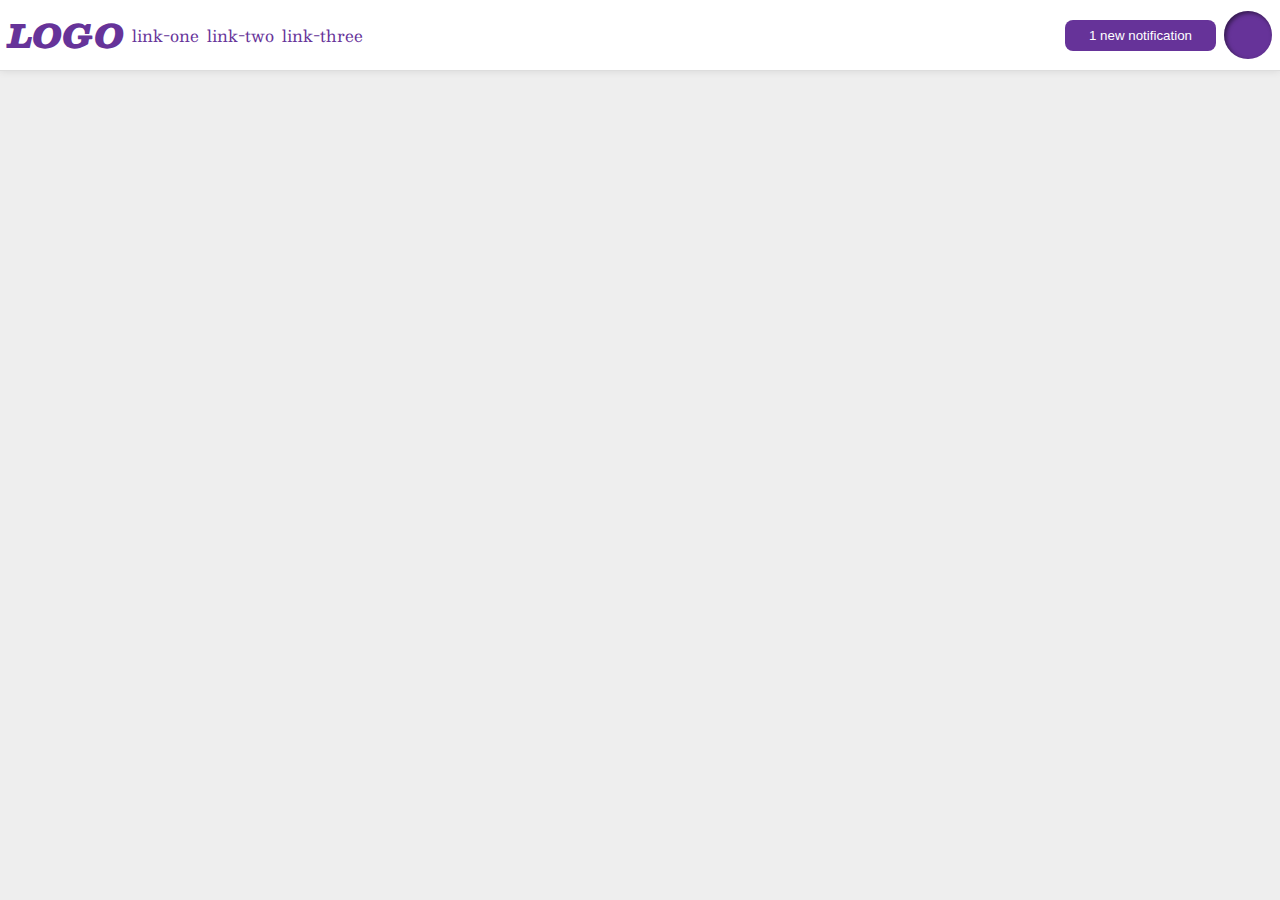
<file: foundations/flex/03-flex-header-2/index.html>
<!DOCTYPE html>
<html lang="en">
  <head>
    <meta charset="UTF-8">
    <meta http-equiv="X-UA-Compatible" content="IE=edge">
    <meta name="viewport" content="width=device-width, initial-scale=1.0">
    <title>Flex Header 2</title>
    <link rel="stylesheet" href="style.css">
  </head>
  <body>
    <div class="header">
      <div class="logo">
        LOGO
      </div>
        <div class="center">
          <ul>
            <li><a href="https://google.com">link-one</a></li>
            <li><a href="https://google.com">link-two</a></li>
            <li><a href="https://google.com">link-three</a></li>
          </ul>
        </div>
      <div class="right">
        <button class="notifications">
          1 new notification
        </button>
        <div class="profile-image"></div>
      </div>
    </div>
  </body>
</html>
</file>
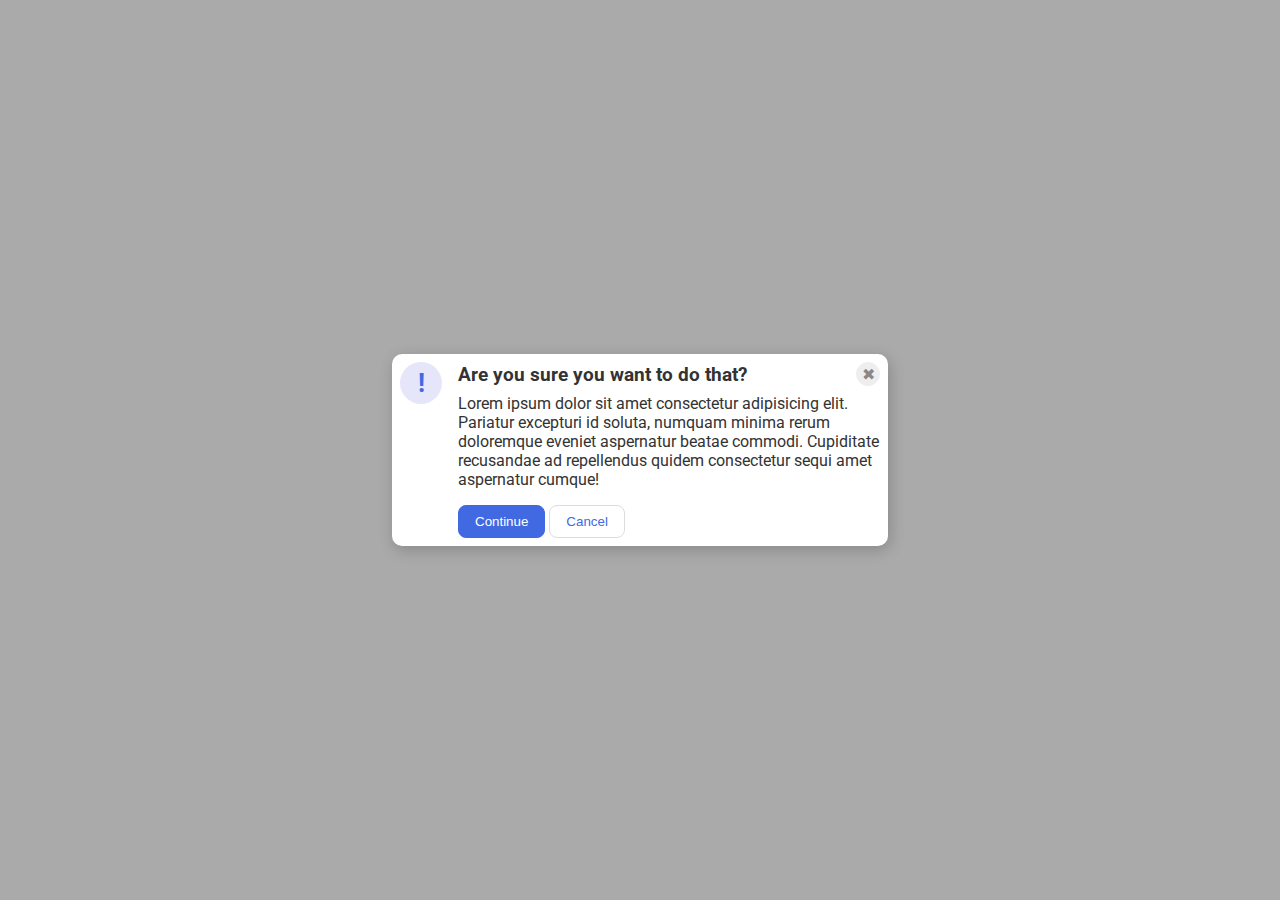
<file: foundations/flex/05-flex-modal/index.html>
<!DOCTYPE html>
<html lang="en">
  <head>
    <meta charset="UTF-8">
    <meta http-equiv="X-UA-Compatible" content="IE=edge">
    <meta name="viewport" content="width=device-width, initial-scale=1.0">
    <link rel="stylesheet" href="style.css">
    <title>Modal</title>
  </head>
  <body>
    <div class="modal">
      <div class="icon">!</div>
      <div class="container">
        <div class="header">Are you sure you want to do that?
          <button class="close-button">✖</button>
        </div>
          <div class="text">Lorem ipsum dolor sit amet consectetur adipisicing elit. Pariatur excepturi id soluta, numquam minima rerum doloremque eveniet aspernatur beatae commodi. Cupiditate recusandae ad repellendus quidem consectetur sequi amet aspernatur cumque!</div>
          <button class="continue">Continue</button>
          <button class="cancel">Cancel</button>
      </div> 
      
      
      
      <!-- <div>
        <div class="header">Are you sure you want to do that?
          <button class="close-button">✖</button>
        </div>
          <div class="text">Lorem ipsum dolor sit amet consectetur adipisicing elit. Pariatur excepturi id soluta, numquam minima rerum doloremque eveniet aspernatur beatae commodi. Cupiditate recusandae ad repellendus quidem consectetur sequi amet aspernatur cumque!</div>
          <button class="continue">Continue</button>
          <button class="cancel">Cancel</button>
      </div> -->
        
    </div>
  </body>
</html>
</file>
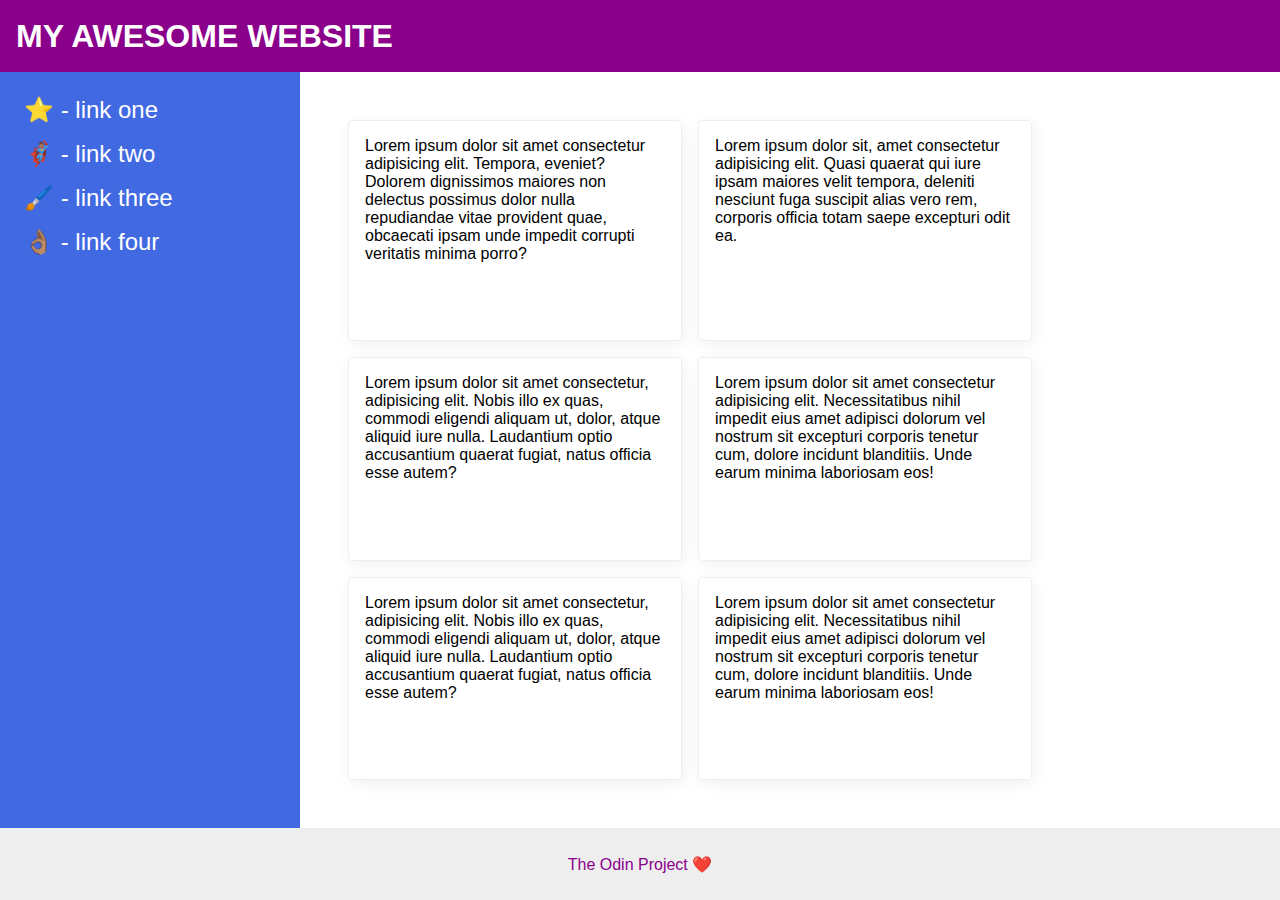
<file: foundations/flex/07-flex-layout-2/index.html>
<!DOCTYPE html>
<html lang="en">
  <head>
    <meta charset="UTF-8">
    <meta http-equiv="X-UA-Compatible" content="IE=edge">
    <meta name="viewport" content="width=device-width, initial-scale=1.0">
    <title>The Holy Grail</title>
    <link rel="stylesheet" href="style.css">
  </head>
  <body>
    <div class="header">
      MY AWESOME WEBSITE
    </div>
    <div class="main-content">
      <div class="sidebar">
        <ul>
          <li><a href="#">⭐ - link one</a></li>
          <li><a href="#">🦸🏽‍♂️ - link two</a></li>
          <li><a href="#">🖌️ - link three</a></li>
          <li><a href="#">👌🏽 - link four</a></li>
        </ul>
      </div>
      <div class="main-text">
        <div class="card">Lorem ipsum dolor sit amet consectetur adipisicing elit. Tempora, eveniet? Dolorem dignissimos maiores non delectus possimus dolor nulla repudiandae vitae provident quae, obcaecati ipsam unde impedit corrupti veritatis minima porro?</div>
        <div class="card">Lorem ipsum dolor sit, amet consectetur adipisicing elit. Quasi quaerat qui iure ipsam maiores velit tempora, deleniti nesciunt fuga suscipit alias vero rem, corporis officia totam saepe excepturi odit ea.</div>
        <div class="card">Lorem ipsum dolor sit amet consectetur, adipisicing elit. Nobis illo ex quas, commodi eligendi aliquam ut, dolor, atque aliquid iure nulla. Laudantium optio accusantium quaerat fugiat, natus officia esse autem?</div>
        <div class="card">Lorem ipsum dolor sit amet consectetur adipisicing elit. Necessitatibus nihil impedit eius amet adipisci dolorum vel nostrum sit excepturi corporis tenetur cum, dolore incidunt blanditiis. Unde earum minima laboriosam eos!</div>
        <div class="card">Lorem ipsum dolor sit amet consectetur, adipisicing elit. Nobis illo ex quas, commodi eligendi aliquam ut, dolor, atque aliquid iure nulla. Laudantium optio accusantium quaerat fugiat, natus officia esse autem?</div>
        <div class="card">Lorem ipsum dolor sit amet consectetur adipisicing elit. Necessitatibus nihil impedit eius amet adipisci dolorum vel nostrum sit excepturi corporis tenetur cum, dolore incidunt blanditiis. Unde earum minima laboriosam eos!</div>
      </div> 
    </div>
    <div class="footer">
      The Odin Project ❤️
    </div>
  </body>
</html>
</file>
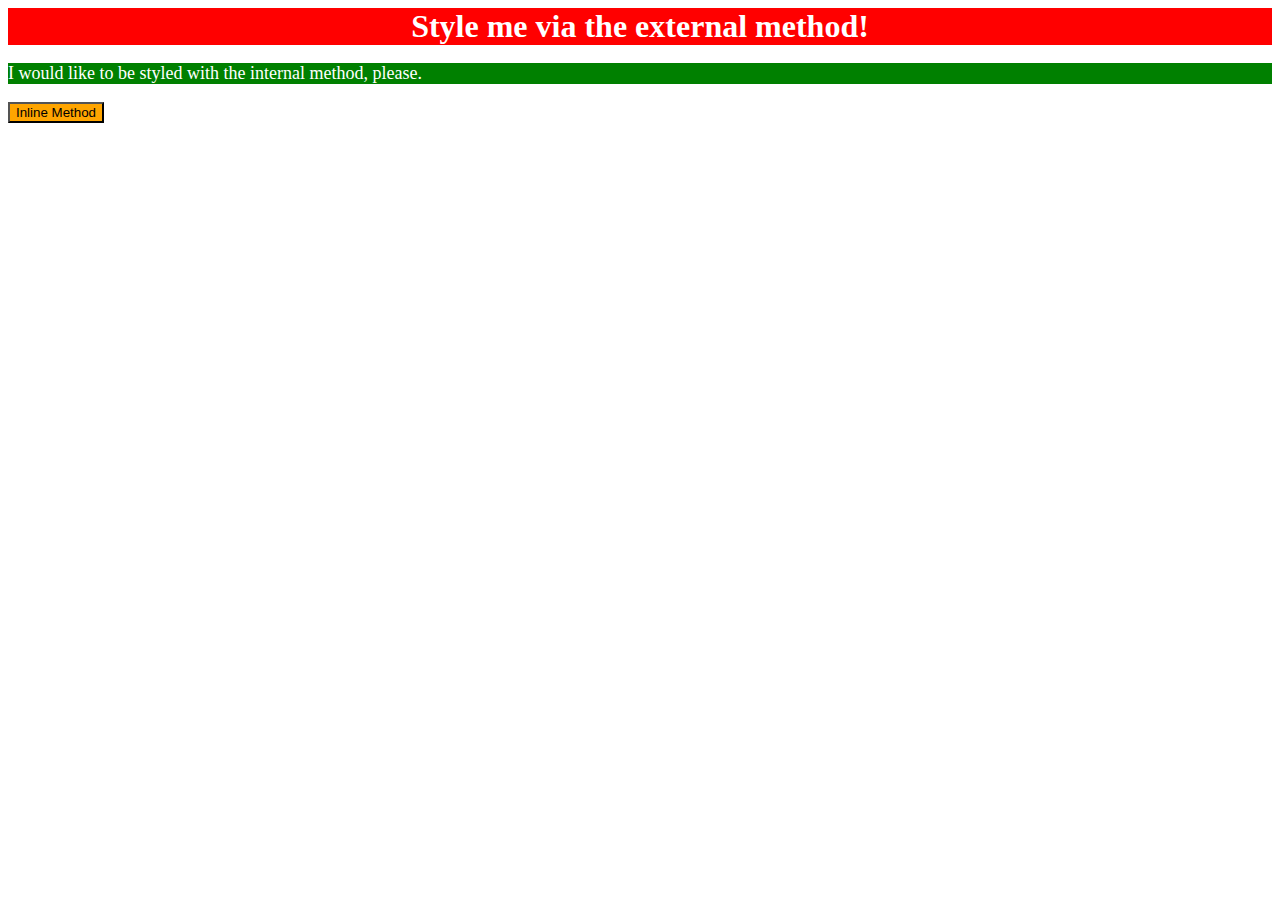
<file: foundations/intro-to-css/01-css-methods/index.html>
<!DOCTYPE html>
<html lang="en">
  <head>
    <style>
      p {
        background-color: green;
        color: white;
        font-size: 18px;
      }
    </style>
    <link rel="stylesheet" href="style.css">
    <meta charset="UTF-8">
    <meta http-equiv="X-UA-Compatible" content="IE=edge">
    <meta name="viewport" content="width=device-width, initial-scale=1.0">
    <title>Methods for Adding CSS</title>
  </head>
  <body>
    <div>Style me via the external method!</div>
    <p>I would like to be styled with the internal method, please.</p>
    <button style="background-color: orange; font-size: 18;">Inline Method</button>
  </body>
</html>
</file>
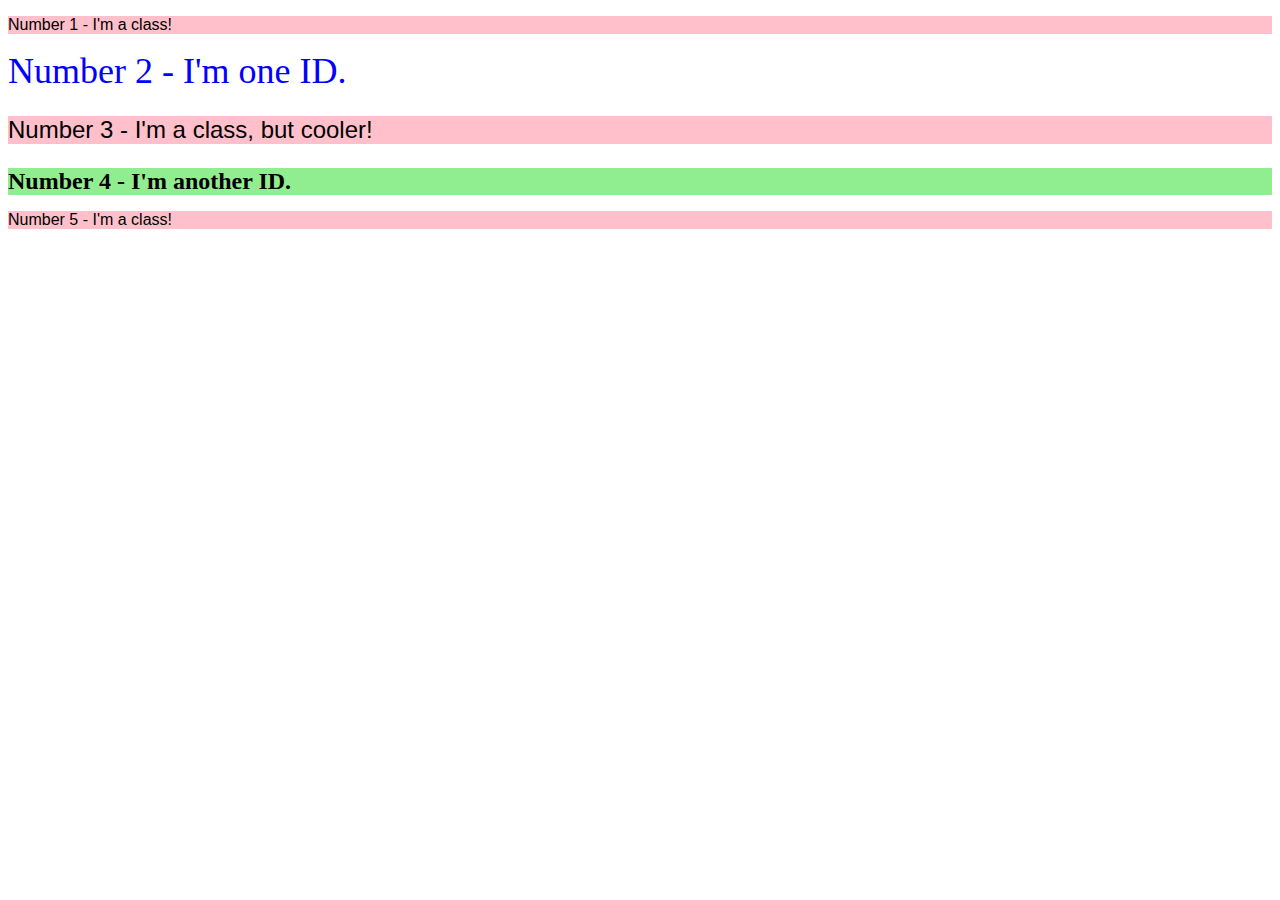
<file: foundations/intro-to-css/02-class-id-selectors/index.html>
<!DOCTYPE html>
<html lang="en">
  <head>
    <meta charset="UTF-8">
    <meta http-equiv="X-UA-Compatible" content="IE=edge">
    <meta name="viewport" content="width=device-width, initial-scale=1.0">
    <title>Class and ID Selectors</title>
    <link rel="stylesheet" href="style.css">
  </head>
  <body>
    <p class="first-element">Number 1 - I'm a class!</p>
    <div id="second-element">Number 2 - I'm one ID.</div>
    <p class="first-element third-element">Number 3 - I'm a class, but cooler!</p>
    <div id="fourth-element">Number 4 - I'm another ID.</div>
    <p class="first-element">Number 5 - I'm a class!</p>
  </body>
</html>
</file>
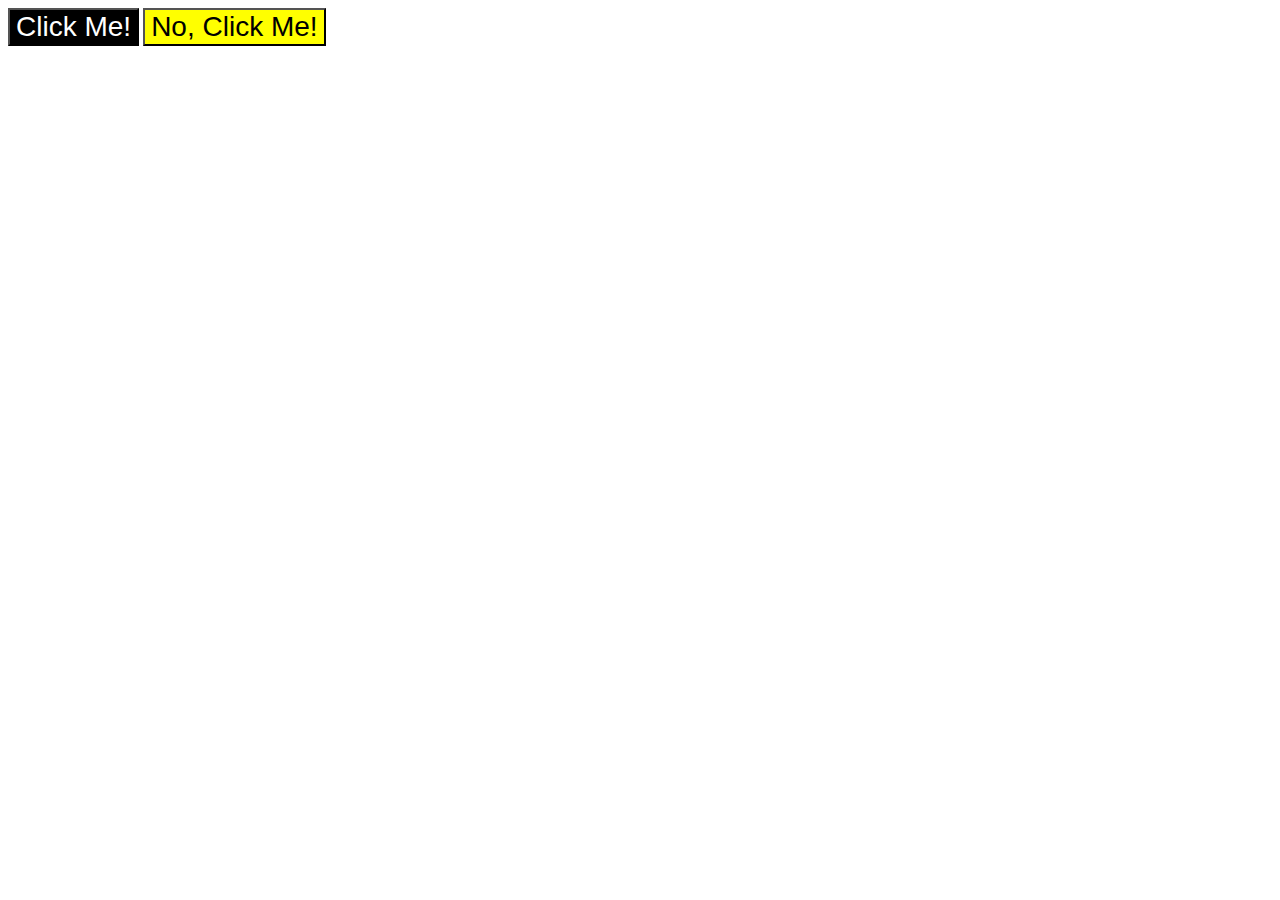
<file: foundations/intro-to-css/03-grouping-selectors/index.html>
<!DOCTYPE html>
<html lang="en">
  <head>
    <meta charset="UTF-8">
    <meta http-equiv="X-UA-Compatible" content="IE=edge">
    <meta name="viewport" content="width=device-width, initial-scale=1.0">
    <title>Grouping Selectors</title>
    <link rel="stylesheet" href="style.css">
  </head>
  <body>
    <button class="first">Click Me!</button>
    <button class="second">No, Click Me!</button>
  </body>
</html>
</file>
<file: foundations/flex/03-flex-header-2/style.css>
/* this is some magical font-importing.  
you'll learn about it later. */
@import url('https://fonts.googleapis.com/css2?family=Besley:ital,wght@0,400;1,900&display=swap');

body {
  margin: 0;
  background: #eee;
  font-family: Besley, serif;
}

.header {
  background: white;
  border-bottom: 1px solid #ddd;
  box-shadow: 0 0 8px rgba(0,0,0,.1);
  display: flex;
  padding: 8px;
  justify-content: flex-start;
  align-items: center;
  gap: 8px;
}

.profile-image {
  background: rebeccapurple;
  box-shadow: inset 2px 2px 4px rgba(0,0,0,.5);
  border-radius: 50%;
  width: 48px;
  height: 48px;
}

.logo {
  color: rebeccapurple;
  font-size: 32px;
  font-weight: 900;
  font-style: italic;
}

button {
  border: none;
  border-radius: 8px;
  background: rebeccapurple;
  color: white;
  padding: 8px 24px;
  margin: auto;
}

a {
  /* this removes the line under our links */
  text-decoration: none;
  color: rebeccapurple;
}

ul {
  list-style-type: none;
  padding: 0px;
  margin: 0px;
  display: flex;
  gap: 8px;
}

.center {
  flex: 1;
  
}

.right {
  display: flex;
  gap: 8px;
}
</file>
<file: foundations/flex/05-flex-modal/style.css>
@import url('https://fonts.googleapis.com/css2?family=Roboto:wght@400;700&display=swap');

html, body {
  height: 100%;
}

body {
  font-family: Roboto, sans-serif;
  margin: 0;
  background: #aaa;
  color: #333;
  /* I'll give you this one for free lol */
  display: flex;
  align-items: center;
  justify-content: center;
}

.modal {
  background: white;
  width: 480px;
  border-radius: 10px;
  box-shadow: 2px 4px 16px rgba(0,0,0,.2);
  padding: 8px;
  display: flex;
  gap: 16px;
}

.icon {
  color: royalblue;
  font-size: 26px;
  font-weight: 700;
  background: lavender;
  width: 42px;
  height: 42px;
  border-radius: 50%;
  display: flex;
  align-items: center;
  justify-content: center;
}

.icon {
  flex-shrink: 0;
}

.close-button {
  background: #eee;
  border-radius: 50%;
  color: #888;
  font-weight: 400;
  font-size: 16px;
  height: 24px;
  width: 24px;
  display: flex;
  align-items: center;
  justify-content: center;
  border: 1px solid #eee;
  padding: 0;
}

button {
  cursor: pointer;
  padding: 8px 16px;
  border-radius: 8px;
}

button.continue {
  background: royalblue;
  border: 1px solid royalblue;
  color: white;
}

button.cancel {
  background: white;
  border: 1px solid #ddd;
  color: royalblue;
}

.header {
  display: flex;
  font-weight: bold;
  font-size: larger;
  align-items: center;
  justify-content: space-between;
  margin-bottom: 8px;
}

.text {
  margin-bottom: 16px;
}
</file>
<file: foundations/flex/07-flex-layout-2/style.css>
body {
  font-family: -apple-system, BlinkMacSystemFont, 'Segoe UI', Roboto, Oxygen, Ubuntu, Cantarell, 'Open Sans', 'Helvetica Neue', sans-serif;
  margin: 0;
  min-height: 100vh;
  flex-direction: column;
  display: flex;
}

.header {
  height: 72px;
  background: darkmagenta;
  color: white;
  font-size: 32px;
  font-weight: 900;
  display: flex;
  align-items: center;
  padding: 0 16px;
}

.footer {
  height: 72px;
  background: #eee;
  color: darkmagenta;
  display: flex;
  align-items: center;
  justify-content: center;
}

.sidebar {
  width: 300px;
  background: royalblue;
  box-sizing: border-box;
  flex-shrink: 0;
  padding: 16px;
}

ul {
  list-style-type: none;
  margin: 0;
  padding: 0px;
}

a {
  font-size: 24px;
  text-decoration: none;
  color: white;
}

li {
  padding: 8px;
  margin: 0;
}

.card {
  border: 1px solid #eee;
  box-shadow: 2px 4px 16px rgba(0,0,0,.06);
  border-radius: 4px;
  display: flex;
  width: 300px;
  padding: 16px;
}

.main-content {
  display: flex;
  flex: 1;
}

.main-text {
  display: flex;
  padding: 48px;
  flex-wrap: wrap;
  gap: 16px;
}
</file>
<file: foundations/intro-to-css/01-css-methods/style.css>
div {
    color:white;
    background-color: red;
    font-size: 32px;
    text-align: center;
    font-weight: bold;
}
</file>
<file: foundations/intro-to-css/02-class-id-selectors/style.css>
.first-element {
    background-color: #ffc0cb;
    font-family: sans-serif, "DejaVu Sans", Verdana;
}

#second-element {
    color: #0000ff;
    font-size: 36px;
}

.third-element {
    font-size: 24px;
}

#fourth-element {
    background-color: #90ee90;
    font-size: 24px;
    font-weight: bold;
}
</file>
<file: foundations/intro-to-css/03-grouping-selectors/style.css>
.first {
    background-color: black;
    color: white;
}

.second {
    background-color: yellow;
}

.first,
.second {
    font-size: 28px;
    font-family: Helvetica, 'Times New Roman', sans-serif;
}
</file>
